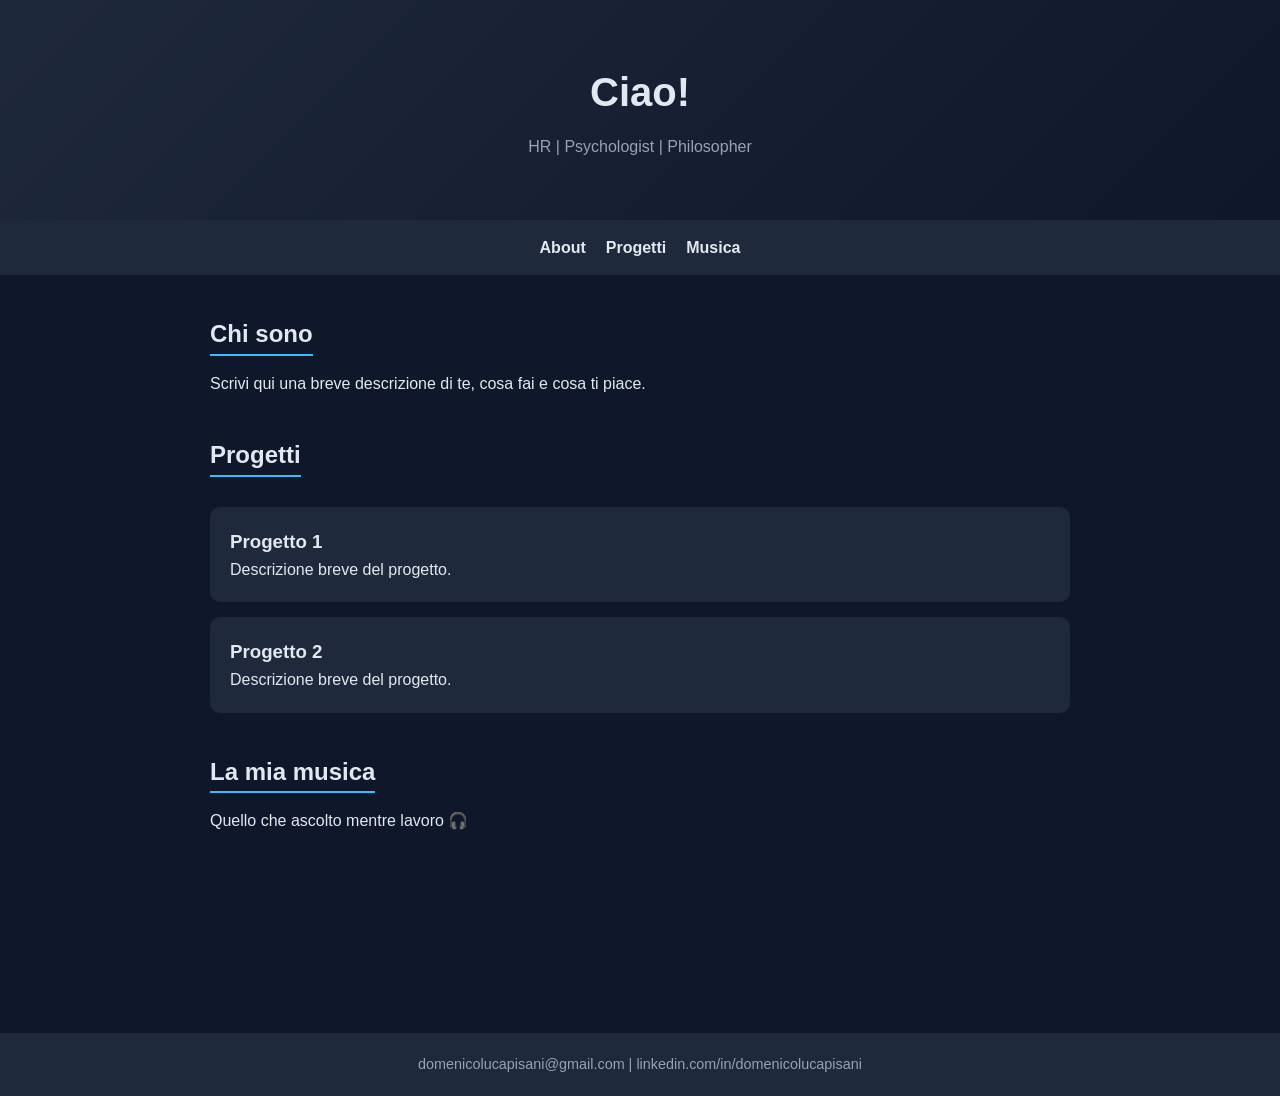
<file: index.html>
<!DOCTYPE html>
<html lang="it">
<head>
    <meta charset="UTF-8">
    <meta name="viewport" content="width=device-width, initial-scale=1.0">
    <title>Domenico Luca Pisani</title>
    <link rel="stylesheet" href="style.css">
</head>
<body>

    <header>
        <h1>Ciao!</h1>
        <p>HR | Psychologist | Philosopher</p>
    </header>

    <nav>
        <a href="#about">About</a>
        <a href="#projects">Progetti</a>
        <a href="#music">Musica</a>
    </nav>

    <section id="about">
        <h2>Chi sono</h2>
        <p>Scrivi qui una breve descrizione di te, cosa fai e cosa ti piace.</p>
    </section>

    <section id="projects">
        <h2>Progetti</h2>
        <div class="card">
            <h3>Progetto 1</h3>
            <p>Descrizione breve del progetto.</p>
        </div>
        <div class="card">
            <h3>Progetto 2</h3>
            <p>Descrizione breve del progetto.</p>
        </div>
    </section>

    <section id="music">
        <h2>La mia musica</h2>
        <p>Quello che ascolto mentre lavoro 🎧</p>

        <!-- INCOLLA QUI IL CODICE SPOTIFY -->
        <iframe style="border-radius:12px"
        src="https://open.spotify.com/embed/playlist/ID"
        width="100%" height="152" frameBorder="0"></iframe>
    </section>

    <footer>
        <a>domenicolucapisani@gmail.com</a> | <a>linkedin.com/in/domenicolucapisani</a>
    </footer>

</body>
</html>
</file>
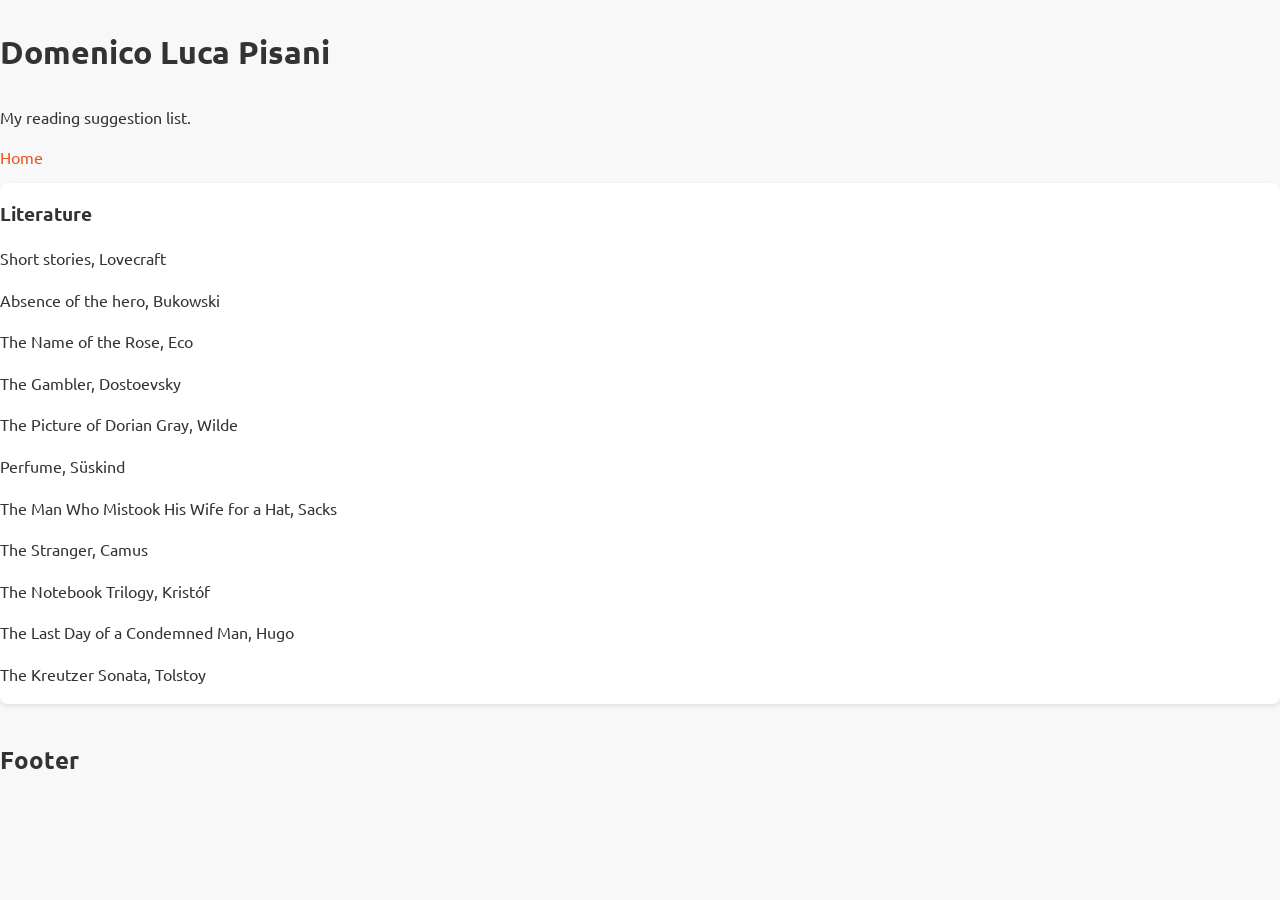
<file: books.html>
<!DOCTYPE html>
<html>
<head>
    <title>Domenico Luca Pisani</title>
    <link rel="icon" type="image/x-icon" href="/images/favicon.ico">
    <meta name="viewport" content="width=device-width, initial-scale=1.0">
    <link rel="stylesheet" href="styles.css">
</head>
<body>

<div class="header">
  <h1>Domenico Luca Pisani</h1>
  <p>My reading suggestion list.</p>
</div>

<div class="topnav">
  <a href="index.html">Home</a>
</div>

<div class="row">
  <div class="leftcolumn">
    <div class="card">
      <h3>Literature</h3>
        <p>Short stories, Lovecraft</p>
        <p>Absence of the hero, Bukowski</p>
        <p>The Name of the Rose, Eco</p>
        <p>The Gambler, Dostoevsky</p>
        <p>The Picture of Dorian Gray, Wilde</p>
        <p>Perfume, Süskind</p>
        <p>The Man Who Mistook His Wife for a Hat, Sacks</p>
        <p>The Stranger, Camus</p>
        <p>The Notebook Trilogy, Kristóf</p>
        <p>The Last Day of a Condemned Man, Hugo</p>
        <p>The Kreutzer Sonata, Tolstoy</p>
    </div>
  </div>
</div>

<div class="footer">
  <h2>Footer</h2>
</div>

</body>
</html>
</file>
<file: style.css>
/* Reset base */
* {
    margin: 0;
    padding: 0;
    box-sizing: border-box;
}

/* Corpo */
body {
    font-family: Arial, sans-serif;
    line-height: 1.6;
    background-color: #0f172a;
    color: #e2e8f0;
}

/* Header */
header {
    text-align: center;
    padding: 60px 20px;
    background: linear-gradient(135deg, #1e293b, #0f172a);
}

header h1 {
    font-size: 2.5rem;
}

header p {
    margin-top: 10px;
    color: #94a3b8;
}

/* Navbar */
nav {
    display: flex;
    justify-content: center;
    gap: 20px;
    background-color: #1e293b;
    padding: 15px;
}

nav a {
    color: #e2e8f0;
    text-decoration: none;
    font-weight: bold;
}

nav a:hover {
    color: #38bdf8;
}

/* Sezioni */
section {
    max-width: 900px;
    margin: 40px auto;
    padding: 0 20px;
}

section h2 {
    margin-bottom: 15px;
    border-bottom: 2px solid #38bdf8;
    display: inline-block;
}

/* Card progetti */
.card {
    background-color: #1e293b;
    padding: 20px;
    margin-top: 15px;
    border-radius: 10px;
    transition: transform 0.2s;
}

.card:hover {
    transform: translateY(-5px);
}

/* Footer */
footer {
    text-align: center;
    padding: 20px;
    background-color: #1e293b;
    margin-top: 40px;
    font-size: 0.9rem;
    color: #94a3b8;
}
</file>
<file: styles.css>
@import url('https://fonts.googleapis.com/css2?family=Ubuntu:wght@400;700&display=swap');

/* Basic Structure */
body {
    margin: 0;
    font-family: 'Ubuntu', sans-serif;
    color: #333;
    background-color: #f8f8f8;
    display: flex;
    flex-direction: column;
    min-height: 100vh;
}

header {
    background-color: #2c001e;
    color: white;
    padding: 1em 0;
}

header nav {
    display: flex;
    justify-content: center;
}

header nav a {
    color: white;
    text-decoration: none;
    margin: 0 1em;
}

main {
    flex: 1;
    padding: 2em 2em;
    max-width: 1200px;
    margin: 0 auto;
    width: 100%;
    box-sizing: border-box;
}

footer {
    background-color: #2c001e;
    color: white;
    padding: 2em 0;
    text-align: center;
    position: relative;
    width: 100%;
    bottom: 0;
}

/* Colors */
:root {
    --primary-color: #e95420;
    --secondary-color: #77216f;
    --text-color: #333;
    --background-color: #f8f8f8;
    --header-background: #2c001e;
    --header-text: #ffffff;
}

body {
    background-color: var(--background-color);
    color: var(--text-color);
}

/* Typography */
h1, h2, h3, h4, h5, h6 {
    font-weight: 700;
    margin: 1em 0;
}

p {
    line-height: 1.6;
    margin: 1em 0;
}

/* Buttons */
button, .btn {
    background-color: var(--primary-color);
    color: white;
    border: none;
    padding: 0.5em 1em;
    text-transform: uppercase;
    cursor: pointer;
    transition: background-color 0.3s;
}

button:hover, .btn:hover {
    background-color: #d44218;
}

/* Cards */
.card {
    background-color: white;
    border-radius: 8px;
    box-shadow: 0 2px 5px rgba(0,0,0,0.1);
    overflow: hidden;
    margin: 1em 0;
    transition: box-shadow 0.3s;
}

.card:hover {
    box-shadow: 0 4px 10px rgba(0,0,0,0.2);
}

.card-header {
    background-color: var(--secondary-color);
    color: white;
    padding: 1em;
}

.card-body {
    padding: 1em;
}

/* Links */
a {
    color: var(--primary-color);
    text-decoration: none;
    transition: color 0.3s;
}

a:hover {
    color: #d44218;
}

/* Utility Classes */
.text-center {
    text-align: center;
}

.mt-1 {
    margin-top: 1em;
}

.mb-1 {
    margin-bottom: 1em;
}

.p-1 {
    padding: 1em;
}
</file>
